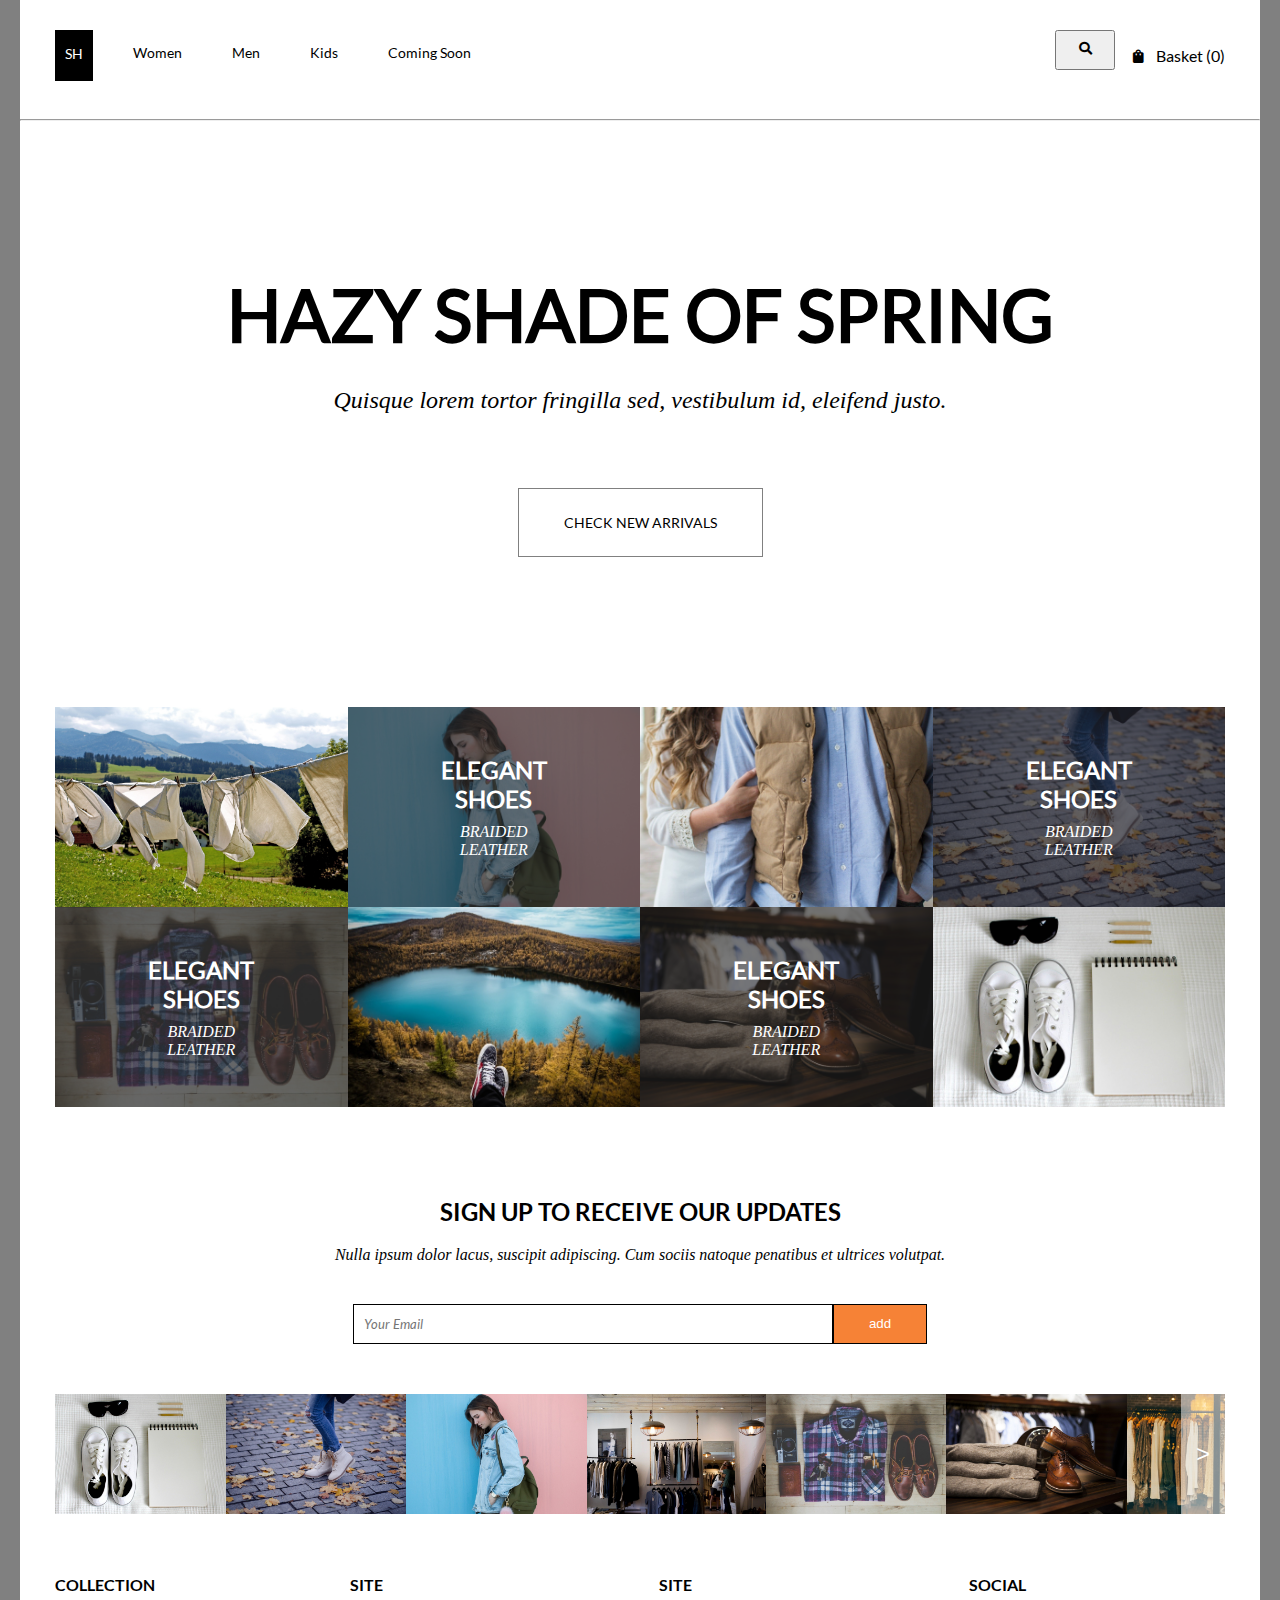
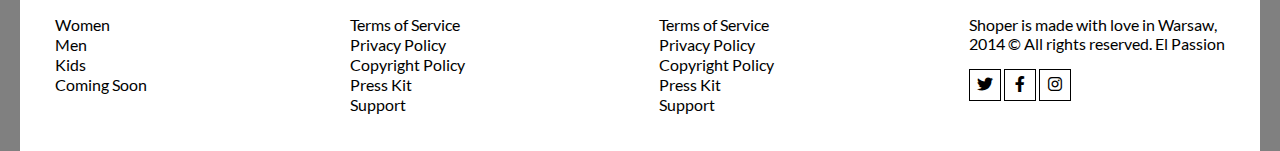
<file: index.html>
<!DOCTYPE html>
<html lang="en">
<head>
    <meta charset="UTF-8">
    <meta name="viewport" content="width=device-width, initial-scale=1.0">
    <title>eCommerce</title>
    <link rel="stylesheet" href="css/home.css">
    <link rel="stylesheet" href="fonts/fonts/style.css">
    <link rel="stylesheet" href="fonts/iconFonts/css/style.css">
</head>
<body>
    <div class="container">
        <header>
            <div class="wrapper header">
                <div class="comp-1">
                    <div class="header__logo">
                        <a href="#">SH</a>
                    </div>
                    <div class="burger">
                        <i class="icon i-ic_menu_48px"></i>
                    </div>
                    <nav class="header__menu header__menu-row">
                        <ul>
                            <li><a href="#">Women</a></li>
                            <li><a href="#">Men</a></li>
                            <li><a href="#">Kids</a></li>
                            <li><a href="#">Coming Soon</a></li>
                        </ul>
                    </nav>
                </div>
                <div class="comp-2">
                    <div class="header__filter elem">
                        <label for="filter"></label>
                        <input id='filter' type="text" class="filter" placeholder="Search something...">
                        <button class="header__filter-btn" id='filterBtn'><i class="icon i-search-solid"></i></button>
                    </div>
                    <div class="header__basket elem">
                        <div class="header__basket-pic"><i class="icon i-shopping_bag-24px"></i></div>
                        <p>Basket (<span>0</span>)</p>
                    </div>
                </div>
            </div>
            <hr/>
            <nav class="header__menu header__menu-column wrapper">
                <ul>
                    <li><a href="#">Women</a></li>
                    <li><a href="#">Men</a></li>
                    <li><a href="#">Kids</a></li>
                    <li><a href="#">Coming Soon</a></li>
                </ul>
            </nav>
        </header>
        <main>
            <div class="wrapper">
                <section class="title">
                    <h1>Hazy Shade of spring</h1>
                    <p><em>Quisque lorem tortor fringilla sed, vestibulum id, eleifend justo.</em></p>
                    <button class="check">check new arrivals</button>
                </section>
                <section class="collage">
                    <div class="collage__block">
                        <img src="img/laundry-963150_1920.jpg" alt="pic">
                        <div class="hoverTweet">
                            <p>HEATHER<br/> GREY BASICS</p>
                        </div>
                    </div>
                    <div class="collage__block productCard">
                        <img src="img/blue-2564660_1280.jpg" alt="pic">
                        <div class="collage__block-text">
                            <h3>Elegant shoes</h3>
                            <h4><em>Braided Leather</em></h4>
                        </div>
                        <div class="hoverTweet">
                            <span class="line"></span>
                            <i class="icon i-twitter-brands"></i>
                            <span class="line"></span>
                            <p><em>Opening Ceremony @IndonesiaFW tomorrow, PMers! Are you ready for the biggest fashion movement in</em> </p>
                        </div>
                    </div>
                    <div class="collage__block">
                        <img src="img/vest-1031127_1280.jpg" alt="pic">
                        <div class="hoverTweet">
                            <p>JAXON HAT</p>
                        </div>
                    </div>
                    <div class="collage__block productCard">
                        <img src="img/autumn-leaves-1869837_1280.jpg" alt="pic">
                        <div class="collage__block-text">
                            <h3>Elegant shoes</h3>
                            <h4><em>Braided Leather</em></h4>
                        </div>
                        <div class="hoverTweet">
                            <span class="line"></span>
                            <i class="icon i-twitter-brands"></i>
                            <span class="line"></span>
                            <p><em>Opening Ceremony @IndonesiaFW tomorrow, PMers! Are you ready for the biggest fashion movement in</em> </p>
                        </div>
                    </div>
                    <div class="collage__block productCard">
                        <img src="img/fashion-918446_1280.jpg" alt="pic">
                        <div class="collage__block-text">
                            <h3>Elegant shoes</h3>
                            <h4><em>Braided Leather</em></h4>
                        </div>
                    </div>
                    <div class="collage__block">
                        <img src="img/travel-1749508_1280.jpg" alt="pic">
                        <div class="hoverTweet">
                            <p>HEATHER<br/> GREY BASICS</p>
                        </div>
                    </div>
                    <div class="collage__block productCard">
                        <img src="img/fashion-2591480_1280.jpg" alt="pic">
                        <div class="collage__block-text">
                            <h3>Elegant shoes</h3>
                            <h4><em>Braided Leather</em></h4>
                        </div>
                        <div class="hoverTweet">
                            <span class="line"></span>
                            <i class="icon i-twitter-brands"></i>
                            <span class="line"></span>
                            <p><em>Opening Ceremony @IndonesiaFW tomorrow, PMers! Are you ready for the biggest fashion movement in</em> </p>
                        </div>

                    </div>
                    <div class="collage__block">
                        <img src="img/shoes-2465907_1280.jpg" alt="pic">
                        <div class="hoverTweet">
                            <p>JAXON HAT</p>
                        </div>
                    </div>
                </section>
                <section class="singUpBlock">
                    <h2>sign up to receive our updates</h2>
                    <p><em>Nulla ipsum dolor lacus, suscipit adipiscing. Cum sociis natoque penatibus et ultrices volutpat.</em></p>
                    <div class="singUp">
                        <label for="singUp__input"></label>
                        <input class="singUp__input" id='singUp__input' type="text" placeholder="Your Email">
                        <button class="singUp__button">add</button>

                    </div>
                    <p class="wrongPass"><em>Wrong email. Please try again</em></p>
                    <p class="correctPass"><em>Correct email. Good!</em></p>
                    <div class="carouselBlock">
                        <div id="carouselWrapper">
                            <div id="carousel">
                                <div id="content">
                                    <img class="item" src="img/shoes-2465907_1280.jpg" alt="pic">
                                    <img class="item" src="img/autumn-leaves-1869837_1280.jpg" alt="pic">
                                    <img class="item" src="img/blue-2564660_1280.jpg" alt="pic">
                                    <img class="item" src="img/clothing-store-984396_1280.jpg" alt="pic">
                                    <img class="item" src="img/fashion-918446_1280.jpg" alt="pic">
                                    <img class="item" src="img/fashion-2591480_1280.jpg" alt="pic">
                                    <img class="item" src="img/fashion-1031469_1280.jpg" alt="pic">
                                    <img class="item" src="img/nike-5126389_1280.jpg" alt="pic">
                                    <img class="item" src="img/person-918986_1280.jpg" alt="pic">
                                    <img class="item" src="img/shoes-2465907_1280.jpg" alt="pic">
                                    <img class="item" src="img/shoes-1245920_1280.jpg" alt="pic">
                                    <img class="item" src="img/store-984393_1280.jpg" alt="pic">
                                    <img class="item" src="img/tie-690084_1280.jpg" alt="pic">
                                    <img class="item" src="img/travel-1749508_1280.jpg" alt="pic">
                                    <img class="item" src="img/vest-1031127_1280.jpg" alt="pic">
                                </div>
                            </div>
                            <button id="prev"> < </button>
                            <button id="next"> > </button>
                        </div>
                    </div>
                </section>
            </div>
        </main>
        <footer>
            <div class="wrapper footer">
                <div class="footer__collectionBlock footerBlock">
                    <h4>collection</h4>
                    <ul>
                        <li><a href="#">Women</a></li>
                        <li><a href="#">Men</a></li>
                        <li><a href="#">Kids</a></li>
                        <li><a href="#">Coming Soon</a></li>
                    </ul>
                </div>
                <div class="footer__siteBlock footerBlock">
                    <h4>site</h4>
                    <ul>
                        <li><a href="#">Terms of Service</a></li>
                        <li><a href="#">Privacy Policy</a></li>
                        <li><a href="#">Copyright Policy</a></li>
                        <li><a href="#">Press Kit</a></li>
                        <li><a href="#">Support</a></li>
                    </ul>
                </div>
                <div class="footer__shopBlock footerBlock">
                    <h4>site</h4>
                    <ul>
                        <li><a href="#">Terms of Service</a></li>
                        <li><a href="#">Privacy Policy</a></li>
                        <li><a href="#">Copyright Policy</a></li>
                        <li><a href="#">Press Kit</a></li>
                        <li><a href="#">Support</a></li>
                    </ul>
                </div>
                <div class="footer__socialBlock footerBlock">
                    <h4>social</h4>
                    <p>Shoper is made with love in Warsaw, <br/>
                       2014 © All rights reserved. El Passion</p>
                    <ul class="footer__socialBlock-links">
                        <li><a href="#"><i class="icon i-twitter-brands"></i></a></li>
                        <li><a href="#"><i class="icon icon-64 i-facebook-f-brands"></i></a></li>
                        <li><a href="#"><i class="icon i-instagram-brands"></i></a></li>
                    </ul>
                </div>
            </div>

        </footer>
    </div>
<script src="js/start.js"></script>
<script src="js/navigation.js"></script>
<script src="js/carousel.js"></script>
</body>
</html>
</file>
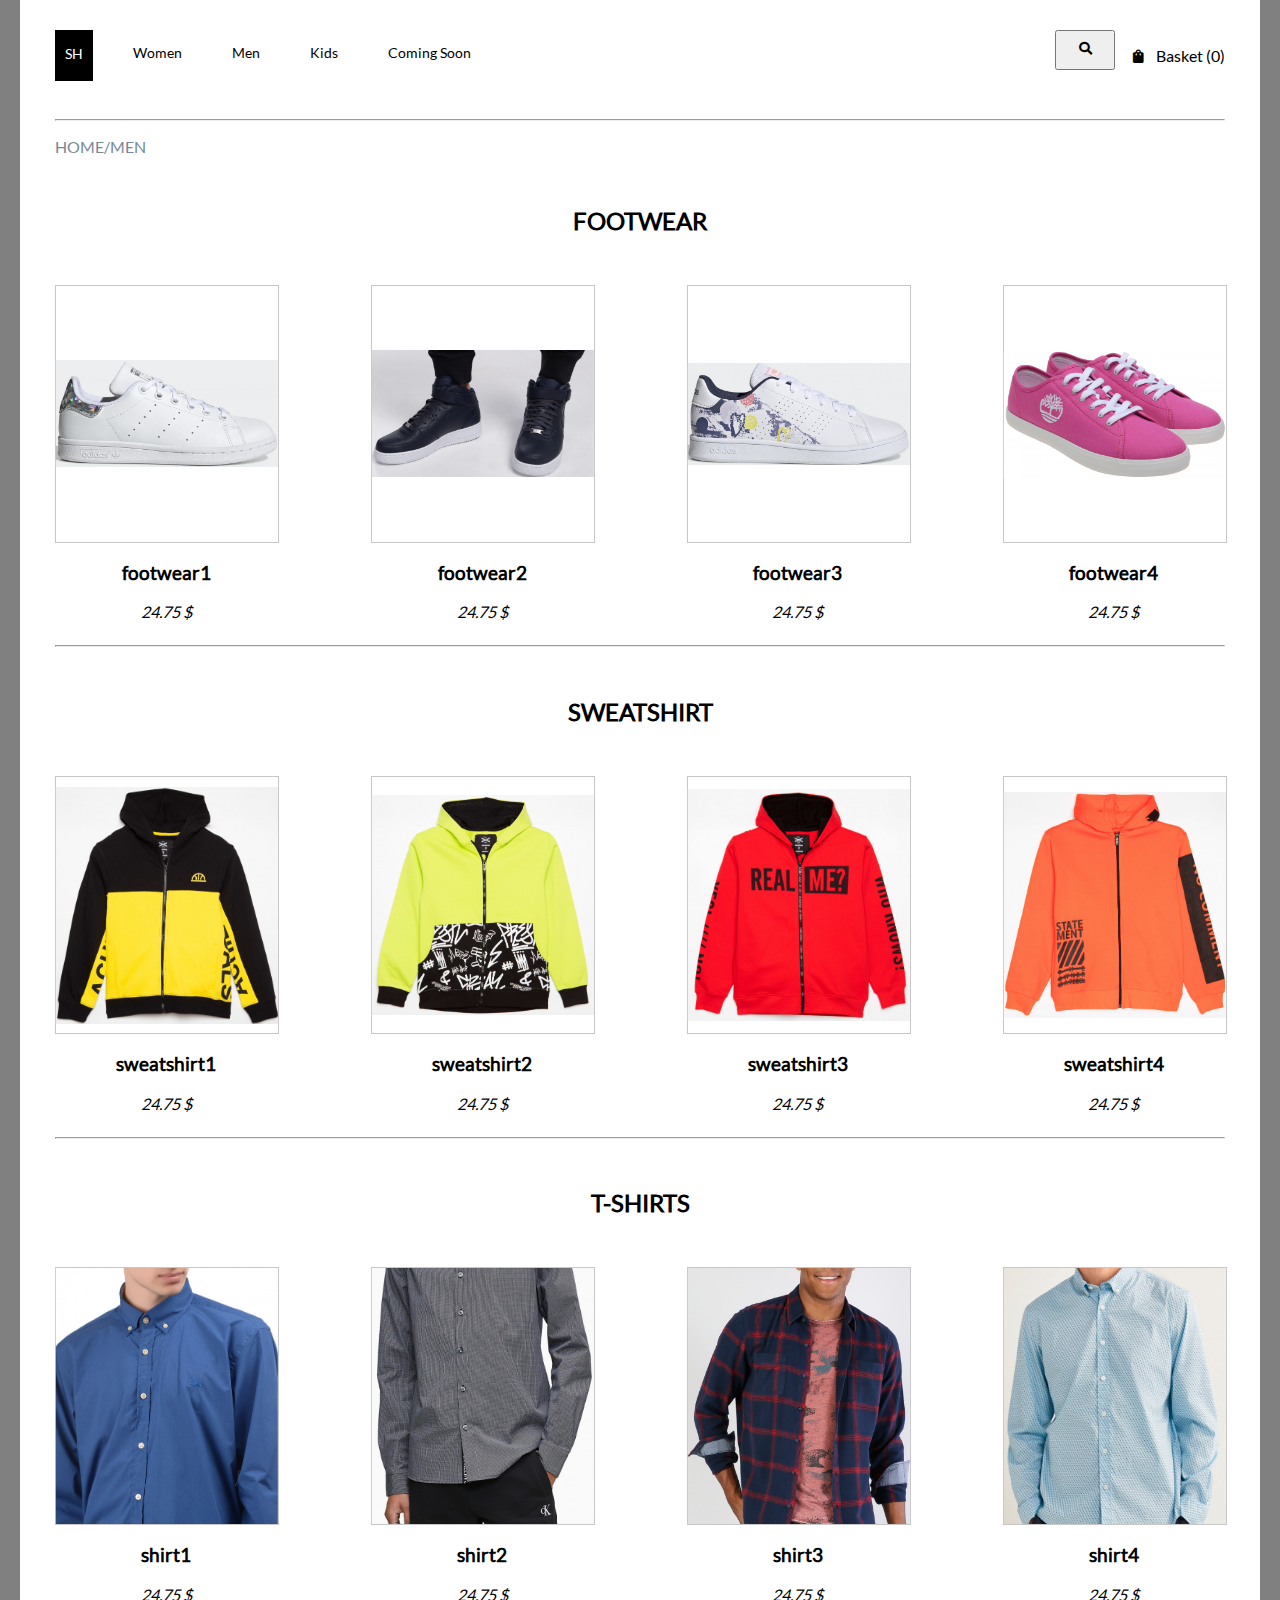
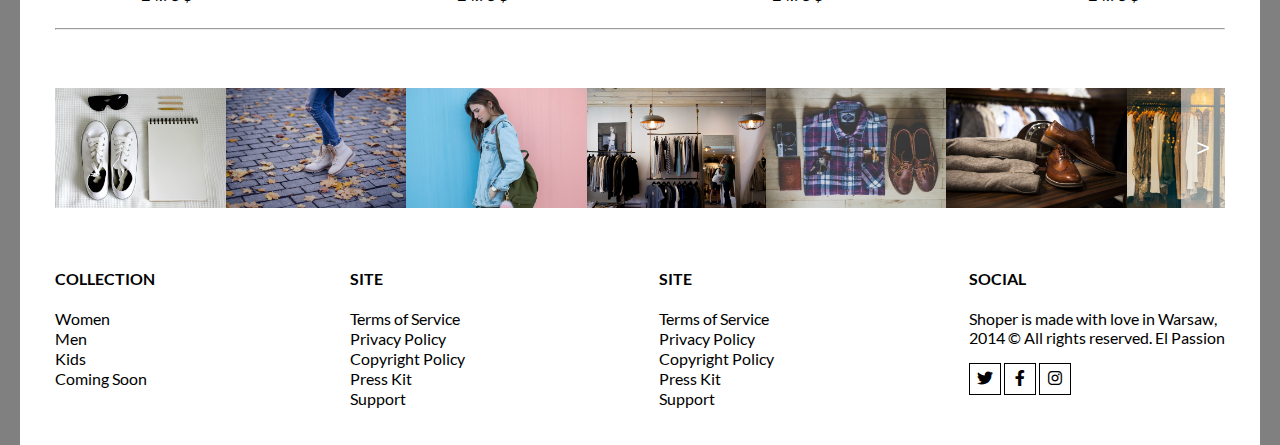
<file: categoryAll.html>
<!DOCTYPE html>
<html lang="en">
<head>
    <meta charset="UTF-8">
    <meta name="viewport" content="width=device-width, initial-scale=1.0">
    <title>categoryAll</title>
    <link rel="stylesheet" href="css/categoryAll.css">
    <link rel="stylesheet" href="fonts/fonts/style.css">
    <link rel="stylesheet" href="fonts/iconFonts/css/style.css">
</head>
<body>
<div class="container">
    <header>
        <div class="wrapper header">
            <div class="comp-1">
                <div class="header__logo">
                    <a href="#">SH</a>
                </div>
                <div class="burger">
                    <i class="icon i-ic_menu_48px"></i>
                </div>
                <nav class="header__menu header__menu-row">
                    <ul>
                        <li><a href="#">Women</a></li>
                        <li><a href="#">Men</a></li>
                        <li><a href="#">Kids</a></li>
                        <li><a href="#">Coming Soon</a></li>
                    </ul>
                </nav>
            </div>
            <div class="comp-2">
                <div class="header__filter">
                    <label for="filter"></label>
                    <input id='filter' type="text" class="filter" placeholder="Search something...">
                    <button class="header__filter-btn" id='filterBtn'><i class="icon i-search-solid"></i></i></button>
                </div>
                <div class="header__basket">
                    <div class="header__basket-pic"><i class="icon i-shopping_bag-24px"></i></div>
                    <p>Basket (<span>0</span>)</p>
                </div>
            </div>
        </div>
        <div class="wrapper">
            <hr/>
        </div>
        <nav class="header__menu header__menu-column wrapper">
            <ul>
                <li><a href="#">Women</a></li>
                <li><a href="#">Men</a></li>
                <li><a href="#">Kids</a></li>
                <li><a href="#">Coming Soon</a></li>
            </ul>
            <hr/>
        </nav>
        <div class="currentLink wrapper">
            <p>home/men</p>
        </div>
    </header>
    <main>
        <section class="coats wrapper">
            <h2 class="section__title">footwear</h2>
            <div class="goods">
                <!--render in JS-->
            </div>
            <hr/>
        </section>
        <section class="sweatshirt wrapper">
            <h2 class="section__title">sweatshirt</h2>
            <div class="goods">
                <!--render in JS-->
            </div>
            <hr/>
        </section>
        <section class="shirts wrapper">
            <h2 class="section__title">t-shirts</h2>
            <div class="goods">
                <!--render in JS-->
            </div>
            <hr/>
        </section>
<!--Carousel-->
        <div class="carouselBlock wrapper">
            <div id="carouselWrapper">
                <div id="carousel">
                    <div id="content">
                        <img class="item" src="img/shoes-2465907_1280.jpg" alt="pic">
                        <img class="item" src="img/autumn-leaves-1869837_1280.jpg" alt="pic">
                        <img class="item" src="img/blue-2564660_1280.jpg" alt="pic">
                        <img class="item" src="img/clothing-store-984396_1280.jpg" alt="pic">
                        <img class="item" src="img/fashion-918446_1280.jpg" alt="pic">
                        <img class="item" src="img/fashion-2591480_1280.jpg" alt="pic">
                        <img class="item" src="img/fashion-1031469_1280.jpg" alt="pic">
                        <img class="item" src="img/nike-5126389_1280.jpg" alt="pic">
                        <img class="item" src="img/person-918986_1280.jpg" alt="pic">
                        <img class="item" src="img/shoes-2465907_1280.jpg" alt="pic">
                        <img class="item" src="img/shoes-1245920_1280.jpg" alt="pic">
                        <img class="item" src="img/store-984393_1280.jpg" alt="pic">
                        <img class="item" src="img/tie-690084_1280.jpg" alt="pic">
                        <img class="item" src="img/travel-1749508_1280.jpg" alt="pic">
                        <img class="item" src="img/vest-1031127_1280.jpg" alt="pic">
                    </div>
                </div>
                <button id="prev"> < </button>
                <button id="next"> > </button>
            </div>
        </div>
    </main>
    <footer>
        <div class="wrapper footer">
            <div class="footer__collectionBlock footerBlock">
                <h4>collection</h4>
                <ul>
                    <li><a href="#">Women</a></li>
                    <li><a href="#">Men</a></li>
                    <li><a href="#">Kids</a></li>
                    <li><a href="#">Coming Soon</a></li>
                </ul>
            </div>
            <div class="footer__siteBlock footerBlock">
                <h4>site</h4>
                <ul>
                    <li><a href="#">Terms of Service</a></li>
                    <li><a href="#">Privacy Policy</a></li>
                    <li><a href="#">Copyright Policy</a></li>
                    <li><a href="#">Press Kit</a></li>
                    <li><a href="#">Support</a></li>
                </ul>
            </div>
            <div class="footer__shopBlock footerBlock">
                <h4>site</h4>
                <ul>
                    <li><a href="#">Terms of Service</a></li>
                    <li><a href="#">Privacy Policy</a></li>
                    <li><a href="#">Copyright Policy</a></li>
                    <li><a href="#">Press Kit</a></li>
                    <li><a href="#">Support</a></li>
                </ul>
            </div>
            <div class="footer__socialBlock footerBlock">
                <h4>social</h4>
                <p>Shoper is made with love in Warsaw, <br/>
                    2014 © All rights reserved. El Passion</p>
                <ul class="footer__socialBlock-links">
                    <li><a href="#"><i class="icon i-twitter-brands"></i></a></li>
                    <li><a href="#"><i class="icon icon-64 i-facebook-f-brands"></i></a></li>
                    <li><a href="#"><i class="icon i-instagram-brands"></i></a></li>
                </ul>

            </div>
        </div>
    </footer>
</div>
<script src="data/catalog.js"></script>
<script src="js/navigation.js"></script>
<script src="js/carousel.js"></script>
<script src="js/categoryAll.js"></script>

</body>
</html>
</file>
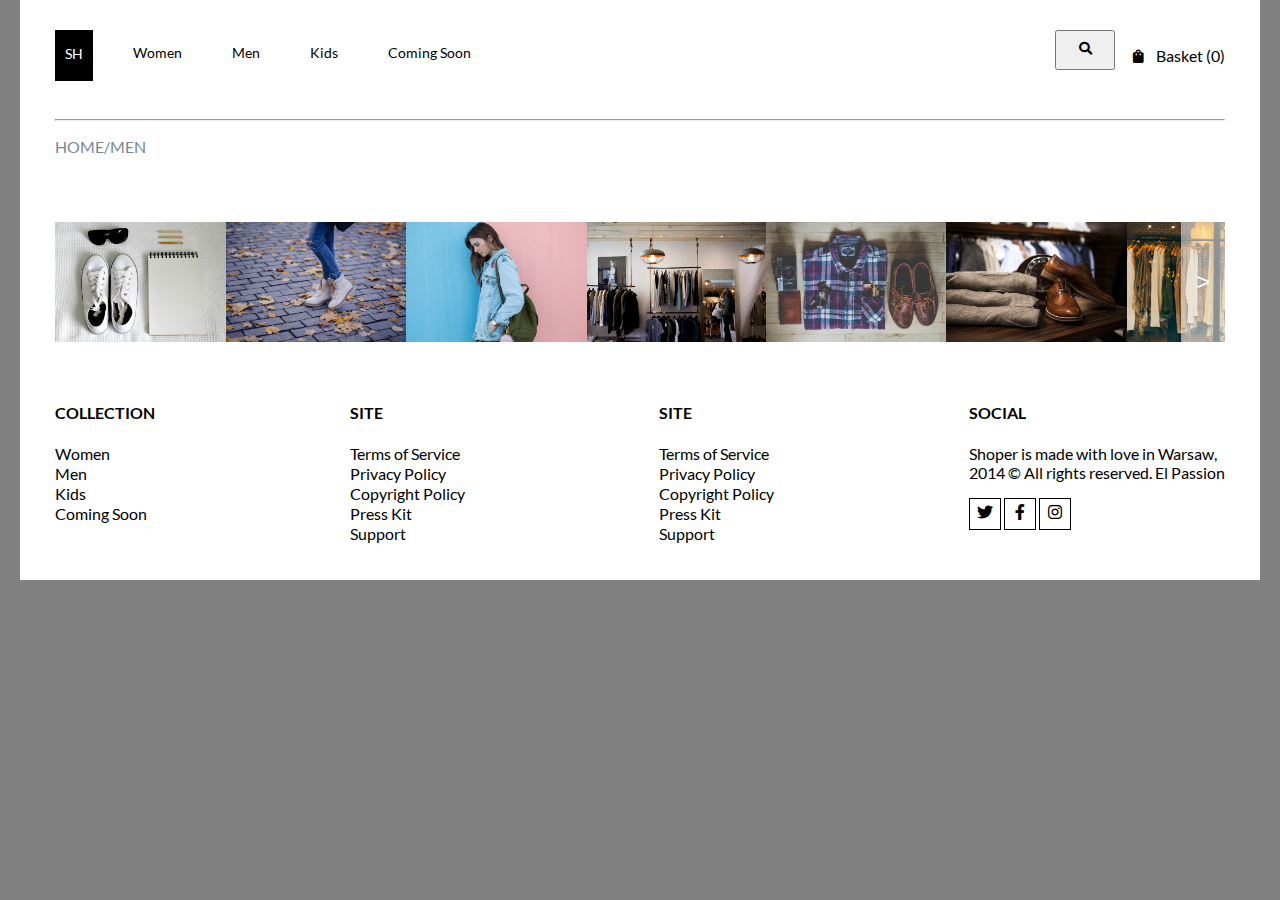
<file: productDetails.html>
<!DOCTYPE html>
<html lang="en">
<head>
    <meta charset="UTF-8">
    <meta name="viewport" content="width=device-width, initial-scale=1.0">
    <title>productDetails</title>
    <link rel="stylesheet" href="css/productDetails.css">
    <link rel="stylesheet" href="fonts/fonts/style.css">
    <link rel="stylesheet" href="fonts/iconFonts/css/style.css">
</head>
<body>
<div class="container">
    <header>
        <div class="wrapper header">
            <div class="comp-1">
                <div class="header__logo">
                    <a href="#">SH</a>
                </div>
                <div class="burger">
                    <i class="icon i-ic_menu_48px"></i>
                </div>
                <nav class="header__menu header__menu-row">
                    <ul>
                        <li><a href="#">Women</a></li>
                        <li><a href="#">Men</a></li>
                        <li><a href="#">Kids</a></li>
                        <li><a href="#">Coming Soon</a></li>
                    </ul>
                </nav>
            </div>
            <div class="comp-2">
                <div class="header__filter">
                    <label for="filter"></label>
                    <input id='filter' type="text" class="filter" placeholder="Search something...">
                    <button class="header__filter-btn" id='filterBtn'><i class="icon i-search-solid"></i></button>
                </div>
                <div class="header__basket">
                    <div class="header__basket-pic"><i class="icon i-shopping_bag-24px"></i></div>
                    <p class="header__basket-link">Basket (<span>0</span>)</p>
                </div>
            </div>
        </div>
        <div class="wrapper">
            <hr/>
        </div>
        <nav class="header__menu header__menu-column wrapper">
            <ul>
                <li><a href="#">Women</a></li>
                <li><a href="#">Men</a></li>
                <li><a href="#">Kids</a></li>
                <li><a href="#">Coming Soon</a></li>
            </ul>
            <hr/>
        </nav>
        <div class="currentLink wrapper">
            <p>home/men</p>
        </div>
    </header>
    <main>
        <!--Slider-->
        <section class="product">
            <!--render in JS-->
        </section>

        <div class="carouselBlock wrapper">
            <div id="carouselWrapper">
                <div id="carousel">
                    <div id="content">
                        <img class="item" src="img/shoes-2465907_1280.jpg" alt="pic">
                        <img class="item" src="img/autumn-leaves-1869837_1280.jpg" alt="pic">
                        <img class="item" src="img/blue-2564660_1280.jpg" alt="pic">
                        <img class="item" src="img/clothing-store-984396_1280.jpg" alt="pic">
                        <img class="item" src="img/fashion-918446_1280.jpg" alt="pic">
                        <img class="item" src="img/fashion-2591480_1280.jpg" alt="pic">
                        <img class="item" src="img/fashion-1031469_1280.jpg" alt="pic">
                        <img class="item" src="img/nike-5126389_1280.jpg" alt="pic">
                        <img class="item" src="img/person-918986_1280.jpg" alt="pic">
                        <img class="item" src="img/shoes-2465907_1280.jpg" alt="pic">
                        <img class="item" src="img/shoes-1245920_1280.jpg" alt="pic">
                        <img class="item" src="img/store-984393_1280.jpg" alt="pic">
                        <img class="item" src="img/tie-690084_1280.jpg" alt="pic">
                        <img class="item" src="img/travel-1749508_1280.jpg" alt="pic">
                        <img class="item" src="img/vest-1031127_1280.jpg" alt="pic">
                    </div>
                </div>
                <button id="prev"> < </button>
                <button id="next"> > </button>
            </div>
        </div>
    </main>
    <footer>
        <div class="wrapper footer">
            <div class="footer__collectionBlock footerBlock">
                <h4>collection</h4>
                <ul>
                    <li><a href="#">Women</a></li>
                    <li><a href="#">Men</a></li>
                    <li><a href="#">Kids</a></li>
                    <li><a href="#">Coming Soon</a></li>
                </ul>
            </div>
            <div class="footer__siteBlock footerBlock">
                <h4>site</h4>
                <ul>
                    <li><a href="#">Terms of Service</a></li>
                    <li><a href="#">Privacy Policy</a></li>
                    <li><a href="#">Copyright Policy</a></li>
                    <li><a href="#">Press Kit</a></li>
                    <li><a href="#">Support</a></li>
                </ul>
            </div>
            <div class="footer__shopBlock footerBlock">
                <h4>site</h4>
                <ul>
                    <li><a href="#">Terms of Service</a></li>
                    <li><a href="#">Privacy Policy</a></li>
                    <li><a href="#">Copyright Policy</a></li>
                    <li><a href="#">Press Kit</a></li>
                    <li><a href="#">Support</a></li>
                </ul>
            </div>
            <div class="footer__socialBlock footerBlock">
                <h4>social</h4>
                <p>Shoper is made with love in Warsaw, <br/>
                    2014 © All rights reserved. El Passion</p>
                <ul class="footer__socialBlock-links">
                    <li><a href="#"><i class="icon i-twitter-brands"></i></a></li>
                    <li><a href="#"><i class="icon icon-64 i-facebook-f-brands"></i></a></li>
                    <li><a href="#"><i class="icon i-instagram-brands"></i></a></li>
                </ul>

            </div>
        </div>
    </footer>
    <section class="popup">
        <p><i class="icon i-plus-solid"></i></p>
        <h3>Please chose size and color</h3>
    </section>
</div>
<script src="data/catalog.js"></script>
<script src="js/carousel.js"></script>
<script src="js/navigation.js"></script>
<script src="js/productDetails.js"></script>
</body>
</html>
</file>
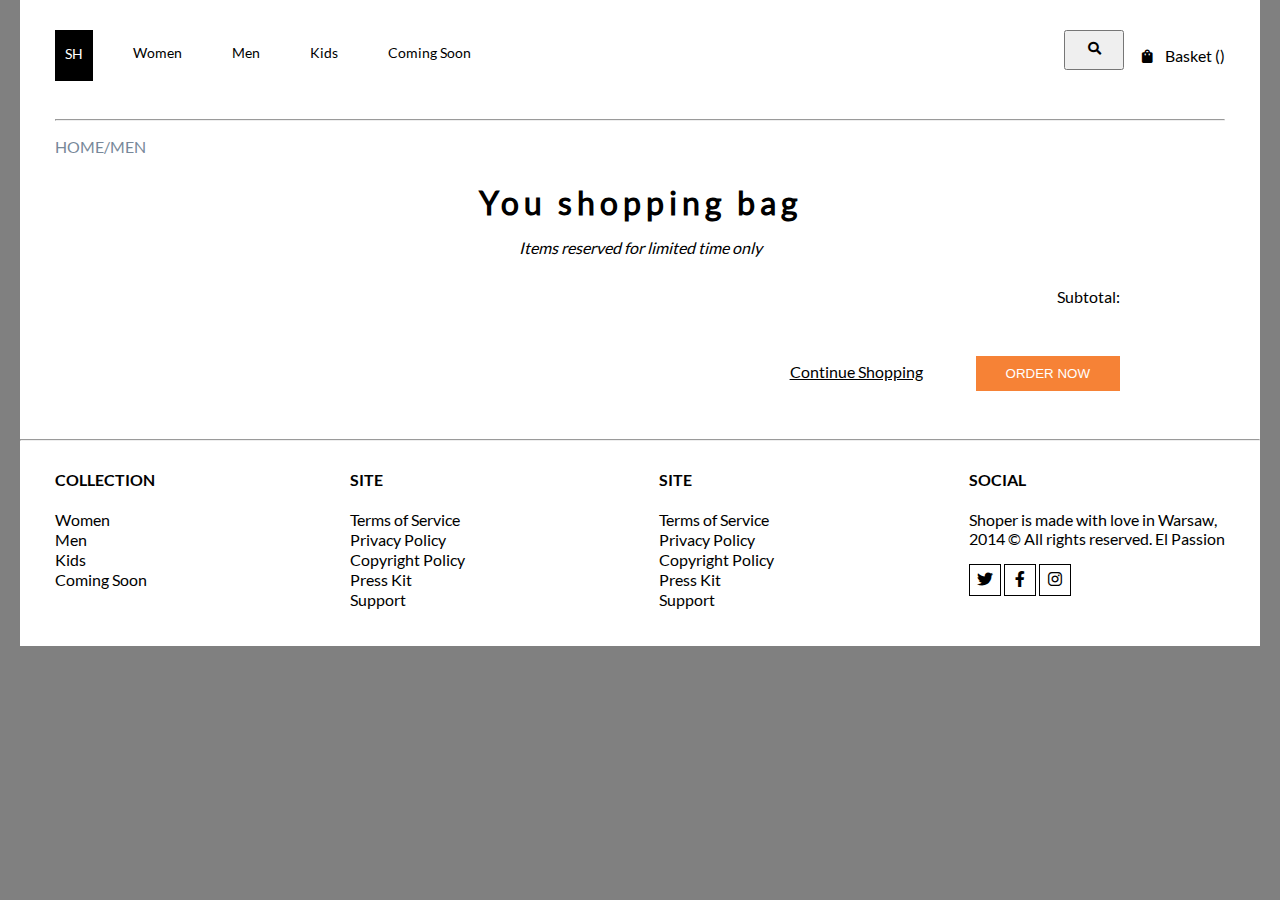
<file: shoppingBag.html>
<!DOCTYPE html>
<html lang="en">
<head>
    <meta charset="UTF-8">
    <meta name="viewport" content="width=device-width, initial-scale=1.0">
    <title>shoppingBag</title>
    <link rel="stylesheet" href="css/shoppingBag.css">
    <link rel="stylesheet" href="fonts/iconFonts/css/style.css">
    <link rel="stylesheet" href="fonts/fonts/style.css">
</head>
<body>
<div class="container">
    <header>
        <div class="wrapper header">
            <div class="comp-1">
                <div class="header__logo">
                    <a href="#">SH</a>
                </div>
                <div class="burger">
                    <i class="icon i-ic_menu_48px"></i>
                </div>
                <nav class="header__menu header__menu-row">
                    <ul>
                        <li><a href="#">Women</a></li>
                        <li><a href="#">Men</a></li>
                        <li><a href="#">Kids</a></li>
                        <li><a href="#">Coming Soon</a></li>
                    </ul>
                </nav>
            </div>
            <div class="comp-2">
                <div class="header__filter">
                    <label for="filter"></label>
                    <input id='filter' type="text" class="filter" placeholder="Search something...">
                    <button class="header__filter-btn" id='filterBtn'><i class="icon i-search-solid"></i></button>
                </div>
                <div class="header__basket">
                    <div class="header__basket-pic"><i class="icon i-shopping_bag-24px"></i></div>
                    <p class="basketCounter">Basket (<span></span>)</p>
                </div>
            </div>
        </div>
        <div class="wrapper">
            <hr/>
        </div>
        <nav class="header__menu header__menu-column wrapper">
            <ul>
                <li><a href="#">Women</a></li>
                <li><a href="#">Men</a></li>
                <li><a href="#">Kids</a></li>
                <li><a href="#">Coming Soon</a></li>
            </ul>
            <hr/>
        </nav>
        <div class="currentLink wrapper">
            <p>home/men</p>
        </div>
    </header>
    <main>
        <div class="wrapper">
            <h2 class="title">You shopping bag</h2>
            <p class="description"><em>Items reserved for limited time only</em></p>
            <div class="bag">
                <div class="table">
            <!-- Outer in JS -->
                </div>
                <p class="subtotal wrapper">Subtotal: <span></span> </p>
                <div class="bag__btn wrapper">
                    <a  href="categoryAll.html">Continue Shopping</a>
                    <button class="bag__order">order now</button>

                </div>
            </div>

        </div>

    </main>
    <footer>
        <hr/>
        <div class="wrapper footer">
            <div class="footer__collectionBlock footerBlock">
                <h4>collection</h4>
                <ul>
                    <li><a href="#">Women</a></li>
                    <li><a href="#">Men</a></li>
                    <li><a href="#">Kids</a></li>
                    <li><a href="#">Coming Soon</a></li>
                </ul>
            </div>
            <div class="footer__siteBlock footerBlock">
                <h4>site</h4>
                <ul>
                    <li><a href="#">Terms of Service</a></li>
                    <li><a href="#">Privacy Policy</a></li>
                    <li><a href="#">Copyright Policy</a></li>
                    <li><a href="#">Press Kit</a></li>
                    <li><a href="#">Support</a></li>
                </ul>
            </div>
            <div class="footer__shopBlock footerBlock">
                <h4>site</h4>
                <ul>
                    <li><a href="#">Terms of Service</a></li>
                    <li><a href="#">Privacy Policy</a></li>
                    <li><a href="#">Copyright Policy</a></li>
                    <li><a href="#">Press Kit</a></li>
                    <li><a href="#">Support</a></li>
                </ul>
            </div>
            <div class="footer__socialBlock footerBlock">
                <h4>social</h4>
                <p>Shoper is made with love in Warsaw, <br/>
                    2014 © All rights reserved. El Passion</p>
                <ul class="footer__socialBlock-links">
                    <li><a href="#"><i class="icon i-twitter-brands"></i></a></li>
                    <li><a href="#"><i class="icon icon-64 i-facebook-f-brands"></i></a></li>
                    <li><a href="#"><i class="icon i-instagram-brands"></i></a></li>
                </ul>
            </div>
        </div>
    </footer>
</div>
<script src="js/navigation.js"></script>
<script src="js/shoppingBag.js"></script>
</body>
</html>
</file>
<file: css/home.css>
body {
    background: grey;
    margin: 0;
    padding: 0;
}
.container {
    max-width: 1240px;
    margin: 0 auto;
    background: white;
}
.wrapper {
    padding: 0 35px 0 35px;
}
header {
    position: sticky;
    top: 0;
    z-index: 10;
    background: white;
}
.header {
    display: flex;
    justify-content: space-between;
    padding-top: 30px;
    padding-bottom: 30px;

}
.comp-1, .comp-2 {
    display: flex;
}
.header__logo {
    display: inline;
    padding: 15px 10px;
    background: black;
    max-height: 22px;
}
.header__logo:hover {
    cursor: pointer;
}
.header__logo a {
    color: white;
    text-decoration: none;
    font-size: 14px;
    font-family: Lato-Regular, sans-serif;
}
.header__menu ul{
    display: flex;
    flex-direction: row;
    font-family: 'Roboto', sans-serif;
    font-size: 14px;
    list-style: none;
}

.header__menu li {
    padding-right: 50px;
}

.header__menu a {
    color: black;
    text-decoration: none;
    font-family: Lato-Regular, sans-serif;
    position: relative;
    text-align: center;
}
.header__menu a::after {
    content: '';
    position: absolute;
    height: 2px;
    width: 0;
    display: block;
    left: 50%;
    transform: translate(-50%);
    background: #060606;
    transition: width .5s;
}
.header__menu a:hover::after {
    width: 100%;
}

.header__menu-column {
    display: none;
}
.displayBLock {
    display: block;
}
.burger {
    display: none;
}
.header__filter {
    display: flex;
    vertical-align: top;
}
.header__filter-btn:hover {
    cursor: pointer;
}

.header__filter input {
    font-size: 15px;
    display: inline-block;
    font-family: Lato-Regular, sans-serif;
    border: none;
    outline: none;
    padding: 0;
    width: 0;
    background: none;
    transition: width 0.4s;
    cursor: pointer;
    box-sizing: border-box;
}
#filterBtn {
    width: 60px;
    height: 40px;
}
.focus input {
    border: 1px solid #BBB;
    width: 250px;
    height: 40px;
    cursor: text;
}
.bg-grey {
    background: #606060;
    color: white;
}
.header__basket {
    display: flex;
    margin-left: 15px;
}
.header__basket .header__basket-pic {
    display: flex;
    flex-direction: column;
    justify-content: center;
}
.header__basket p {
    padding-left: 10px;
    font-family: Lato-Regular, sans-serif;
}
.header__basket:hover {
    cursor: pointer;
    text-decoration: underline;

}
.title {
    margin-top: 150px;
    text-align: center;
}
.title h1 {
    text-transform: uppercase;
    font-size: 72px;
    font-family: Lato-Regular, sans-serif;
    margin-bottom: 30px;
}
.title p {
    font-size: 24px;
}
.title button {
    margin-top: 50px;
    padding: 25px 45px;
    background: none;
    border: 1px solid grey;
    font-size: 14px;
    font-family: Lato-Regular, sans-serif;
    text-transform: uppercase;
}
.check:hover {
    cursor: pointer;
    background: #606060;
    color: white;
}
.collage {
    position: relative;
    margin-top: 150px;
    display: flex;
    flex-wrap: wrap;
}
.collage__block {
    width: 25%;
    position: relative;
    height: 200px;
}
.collage__block img {
    width: 100%;
    height: 100%;
}
.hoverTweet {
    display: none;
    position: absolute;
    top: 50%;
    left: 50%;
    transform: translate(-50%, -50%);
    width: 90%;
    height: auto;
    z-index: 15;
    color: white;
    text-align: center;
}
.collage__block:nth-child(1) .hoverTweet {
    font-size: 32px;
    font-family: Lato-Regular, sans-serif;
}

.line {
    display: inline-block;
     width: 30px;
     height: 2px;
     background: white;
     z-index: 15;

 }
.hoverTweet .i-twitter-brands:before {
    color: white;
}
.collage__block:hover {
    cursor: pointer;
}
.collage__block:nth-child(1) img {
    object-fit: cover;
    object-position: top;
    height: 100%;
}

.collage__block:nth-child(1):hover {
    position: absolute;
    top: 0;
    left: 0;
    z-index: 2;
    height: 100%;
    cursor: pointer;
}
.collage__block:nth-child(1):hover .hoverTweet,
.collage__block:nth-child(3):hover .hoverTweet,
.collage__block:nth-child(6):hover .hoverTweet,
.collage__block:nth-child(8):hover .hoverTweet
{
    font-size: 32px;
    font-family: Lato-Regular,sans-serif;
    cursor: pointer;
   display: block;
}
.collage__block:nth-child(1):hover + .collage__block:nth-child(2),
.collage__block:nth-child(5):hover + .collage__block:nth-child(6){
    margin-left: 25%;
}
.collage__block:nth-child(2):hover,
.collage__block:nth-child(4):hover,
.collage__block:nth-child(7):hover{
    cursor: pointer;
}
.collage__block:nth-child(2):hover .collage__block-text,
.collage__block:nth-child(4):hover .collage__block-text,
.collage__block:nth-child(7):hover .collage__block-text {
    display: none;
}
.collage__block:nth-child(2):hover .hoverTweet,
.collage__block:nth-child(4):hover .hoverTweet,
.collage__block:nth-child(7):hover .hoverTweet {
    display: block;
}
.collage__block:nth-child(5):hover{
    position: absolute;
    top: 0;
    left: 0;
    z-index: 2;
    height: 100%;
    cursor: pointer;
}
.collage__block:nth-child(5):hover img {
    object-fit: cover;
    object-position: left;

}
.collage__block:nth-child(5):hover::before {
    content: '';
    display: block;
    position: absolute;
    width: 100%;
    height: 100%;
    top: 0;
    left: 0;
    background: rgba(35, 35, 35, 0.61);
}
.collage__block:nth-child(1):hover::before,
.collage__block:nth-child(3):hover::before,
.collage__block:nth-child(6):hover::before,
.collage__block:nth-child(8):hover::before
{
    content: '';
    display: block;
    position: absolute;
    width: 100%;
    height: 100%;
    top: 0;
    left: 0;
    background: rgba(35, 35, 35, 0.61);
}
.collage__block:nth-child(2)::before,
.collage__block:nth-child(4)::before,
.collage__block:nth-child(5)::before,
.collage__block:nth-child(7)::before{
    content: '';
    display: block;
    position: absolute;
    width: 100%;
    height: 100%;
    top: 0;
    left: 0;
    background: rgba(35, 35, 35, 0.61);
}
.collage .collage__block-text {
    position: absolute;
    margin: 0;
    top: 50%;
    left: 50%;
    transform: translate(-50%, -50%);
    z-index: 1;
    color: white;

}
.collage .collage__block-text h3 {
    font-size: 24px;
    font-family: Lato-Regular, sans-serif;
    text-transform: uppercase;
    text-align: center;
    margin: 10px;
}
.collage .collage__block-text h4 {
    font-size: 16px;
    font-weight: lighter;
    font-style: inherit;
    font-family:  serif;
    text-transform: uppercase;
    text-align: center;
    margin: 10px;
}

.singUpBlock {
    padding-top: 70px;
    text-align: center;
}
.singUpBlock h2 {
    font-family: Lato-Bold, sans-serif;
    font-weight: bold;
    text-transform: uppercase;
}
.singUp{
    display: flex;
    justify-content: center;
    margin-top: 40px;
}
.singUp input {
    height: 40px;
    width: 480px;
    margin:0;
    padding:0;
    display: block;
    border-radius: 0;
    border: 1px solid black;
    box-sizing: border-box;
    font-family: Lato-Italic, serif;
    padding-left: 10px;
}
.singUp button {
    height: 40px;
    margin:0;
    padding: 0 35px;
    display:block;
    border-radius: 0;
    border: 1px solid black;
    color: white;
    background: #f68236;
}
.wrongPass {
    color: red;
    display: none;
}
.correctPass {
    color: green;
    display: none;
}
/*CAROUSEL*/
.carouselBlock {
    margin: 0 auto;
    padding-top: 50px;
}
#carouselWrapper {
    width: 100%;
    position: relative;
}
#carousel {
    overflow: auto;
    scroll-behavior: smooth;
}
#carousel::-webkit-scrollbar {
    height: 0;
}
#prev,
#next {
    display: flex;
    flex-direction: column;
    justify-content: center;
    align-content: center;
    background: rgba(255, 255, 255, 0.53);
    border: none;
    padding: 15px;
    outline: 0;
    cursor: pointer;
    position: absolute;
    height: 100%;
    font-size: 24px;
    color: white;
}
#prev {
    top: 0;
    left: 0;
    display: none;
}
#next {
    top: 0;
    right: 0;
}
#content {
    display: flex;
    box-sizing: border-box;
}
.item {
    width: 200px;
    height: 120px;
}
.item img {
    width: 100%;
}
.item:hover {
    cursor: pointer;
    border: 5px solid white;
    box-sizing: border-box;
}

/*FOOTER*/
footer {
    padding-top: 40px;
}
.footer {
    display: flex;
    justify-content: space-between;
    padding-bottom: 20px;
}
.footer h4 {
    text-transform: uppercase;
    font-family: Lato-Bold, sans-serif;
    font-weight: bold;
}
.footer ul {
    list-style: none;
    padding-left: 0;
}
.footer a,
.footer p {
    text-decoration: none;
    color: black;
    font-family: Lato-Regular, sans-serif;
}
.footer__socialBlock-links {
    display: flex;
    flex-direction: row;
}
.footer__socialBlock-links li{
    display: flex;
    flex-direction: column;
    justify-content: center;
    margin-right: 3px;
    border: 1px solid black;
    width: 30px;
    height: 30px;
    text-align: center;

}
@media only screen and  (max-width: 1240px) {
    header {
        position: relative;
    }
    .header__menu-row {
        display: none;
    }
    .header__menu-column ul {
        display: block;
        text-align: center;
    }
    .header__menu-column li {
        padding: 10px;
    }
    .burger {
        display: block;
        position: absolute;
        left: 30px;
        top: 125px;
        font-size: 50px;
    }
    .comp-2 {
        margin-top: 10px;
        display: flex;
        flex-direction: column;
    }
    .header__filter {
        order: 2;
    }
    .header__basket {
        order: 1;
        justify-content: flex-end;
    }

    .title {
        margin-top: 0;
    }
    .title button {
        display: none;
    }
    .collage {
        margin-top: 50px;
    }
    .collage__block {
        margin: 0 auto;
        width: 80%;
        height: auto;
    }
    .collage__block:nth-child(1),
    .collage__block:nth-child(5)
    {
        height: 40vw;
    }
    .collage__block:nth-child(1):hover,
    .collage__block:nth-child(5):hover{
        position: relative;
        height: 40vw;

    }
    .collage__block:nth-child(1):hover + .collage__block:nth-child(2),
    .collage__block:nth-child(5):hover + .collage__block:nth-child(6){
        margin: 0 auto;
    }
    .footerBlock {
        display: none;
    }
    .footerBlock:last-child {
        display: block;
        margin: 0 auto;
        text-align: center;
    }
    .footer__socialBlock-links {
        justify-content: center;
    }
}
</file>
<file: fonts/fonts/style.css>
@font-face {
    font-family: 'Lato-Regular';
    src: url("../fonts/Lato/Lato-Regular.ttf") ;
    font-weight: normal;
    font-style: normal;
}
@font-face {
    font-family: 'Lato-Bold';
    src: url("../fonts/Lato/Lato-Bold.ttf") ;
    font-weight: bold;
    font-style: normal;
}
@font-face {
    font-family: 'Lato-Italic';
    src: url("../fonts/Lato/Lato-Italic.ttf") ;
    font-weight: normal;
    font-style: normal;
}
@font-face {
    font-family: 'Myriad Pro';
    src: url("../fonts/myriad-pro-cufonfonts/MyriadPro-light.otf") ;
    font-weight: normal;
    font-style: normal;
}
@font-face {
    font-family: 'Myriad Pro REGULAR';
    src: url("../fonts/myriad-pro-cufonfonts/MYRIADPRO-REGULAR.OTF") ;
    font-weight: normal;
    font-style: normal;
}
</file>
<file: fonts/iconFonts/css/style.css>
/*--------------------------------

Nucleo Web Font
Generated using nucleoapp.com

-------------------------------- */
@font-face {
  font-family: 'Nucleo';
  src: url('../fonts/Nucleo.eot');
  src: url('../fonts/Nucleo.eot') format('embedded-opentype'), url('../fonts/Nucleo.woff2') format('woff2'), url('../fonts/Nucleo.woff') format('woff'), url('../fonts/Nucleo.ttf') format('truetype'), url('../fonts/Nucleo.svg') format('svg');
  font-weight: normal;
  font-style: normal;
}
/*------------------------
	base class definition
-------------------------*/
.icon {
  display: inline-block;
  font: normal normal normal 1em/1 'Nucleo';
  speak: none;
  text-transform: none;
  /* Better Font Rendering */
  -webkit-font-smoothing: antialiased;
  -moz-osx-font-smoothing: grayscale;
}
/*------------------------
  change icon size
-------------------------*/
/* relative units */
.icon-sm {
  font-size: 0.8em;
}
.icon-lg {
  font-size: 1.2em;
}
/* absolute units */
.icon-16 {
  font-size: 16px;
}
.icon-32 {
  font-size: 32px;
}
/*----------------------------------
  add a square/circle background
-----------------------------------*/
.icon-bg-square,
.icon-bg-circle {
  padding: 0.35em;
  background-color: #eee;
}
.icon-bg-circle {
  border-radius: 50%;
}
/*------------------------------------
  use icons as list item markers
-------------------------------------*/
.icon-ul {
  padding-left: 0;
  list-style-type: none;
}
.icon-ul > li {
  display: flex;
  align-items: flex-start;
  line-height: 1.4;
}
.icon-ul > li > .icon {
  margin-right: 0.4em;
  line-height: inherit;
}
/*------------------------
  spinning icons
-------------------------*/
.icon-is-spinning {
  -webkit-animation: icon-spin 2s infinite linear;
  -moz-animation: icon-spin 2s infinite linear;
  animation: icon-spin 2s infinite linear;
}
@-webkit-keyframes icon-spin {
  0% {
    -webkit-transform: rotate(0deg);
  }
  100% {
    -webkit-transform: rotate(360deg);
  }
}
@-moz-keyframes icon-spin {
  0% {
    -moz-transform: rotate(0deg);
  }
  100% {
    -moz-transform: rotate(360deg);
  }
}
@keyframes icon-spin {
  0% {
    -webkit-transform: rotate(0deg);
    -moz-transform: rotate(0deg);
    -ms-transform: rotate(0deg);
    -o-transform: rotate(0deg);
    transform: rotate(0deg);
  }
  100% {
    -webkit-transform: rotate(360deg);
    -moz-transform: rotate(360deg);
    -ms-transform: rotate(360deg);
    -o-transform: rotate(360deg);
    transform: rotate(360deg);
  }
}
/*------------------------
  rotated/flipped icons
-------------------------*/
.icon-rotate-90 {
  filter: progid:DXImageTransform.Microsoft.BasicImage(rotation=1);
  -webkit-transform: rotate(90deg);
  -moz-transform: rotate(90deg);
  -ms-transform: rotate(90deg);
  -o-transform: rotate(90deg);
  transform: rotate(90deg);
}
.icon-rotate-180 {
  filter: progid:DXImageTransform.Microsoft.BasicImage(rotation=2);
  -webkit-transform: rotate(180deg);
  -moz-transform: rotate(180deg);
  -ms-transform: rotate(180deg);
  -o-transform: rotate(180deg);
  transform: rotate(180deg);
}
.icon-rotate-270 {
  filter: progid:DXImageTransform.Microsoft.BasicImage(rotation=3);
  -webkit-transform: rotate(270deg);
  -moz-transform: rotate(270deg);
  -ms-transform: rotate(270deg);
  -o-transform: rotate(270deg);
  transform: rotate(270deg);
}
.icon-flip-y {
  filter: progid:DXImageTransform.Microsoft.BasicImage(rotation=0);
  -webkit-transform: scale(-1, 1);
  -moz-transform: scale(-1, 1);
  -ms-transform: scale(-1, 1);
  -o-transform: scale(-1, 1);
  transform: scale(-1, 1);
}
.icon-flip-x {
  filter: progid:DXImageTransform.Microsoft.BasicImage(rotation=2);
  -webkit-transform: scale(1, -1);
  -moz-transform: scale(1, -1);
  -ms-transform: scale(1, -1);
  -o-transform: scale(1, -1);
  transform: scale(1, -1);
}
/*------------------------
	icons
-------------------------*/

.i-facebook-f-brands::before {
  content: "\ea01";
}

.i-ic_menu_48px::before {
  content: "\ea02";
}

.i-instagram-brands::before {
  content: "\ea03";
}

.i-plus-solid::before {
  content: "\ea04";
}

.i-search-solid::before {
  content: "\ea05";
}

.i-shopping_bag-24px::before {
  content: "\ea06";
}

.i-twitter-brands::before {
  content: "\ea07";
}
</file>
<file: css/categoryAll.css>
body {
    background: grey;
    margin: 0;
    padding: 0;
}
.container {
    max-width: 1240px;
    margin: 0 auto;
    background: white;
}
.wrapper {
    padding: 0 35px 0 35px;
}
header {
    position: sticky;
    top: 0;
    z-index: 10;
    background: white;
}
header .header {
    display: flex;
    justify-content: space-between;
    padding-top: 30px;
    padding-bottom: 30px;
}
.comp-1, .comp-2 {
    display: flex;
}
.header__logo {
    display: inline;
    padding: 15px 10px;
    background: black;
    max-height: 22px;
}
.header__logo:hover {
    cursor: pointer;
}
.header__logo a {
    color: white;
    text-decoration: none;
    font-size: 14px;
    font-family: Lato-Regular, sans-serif;
}
.header__menu ul{
    display: flex;
    flex-direction: row;
    font-family: 'Roboto', sans-serif;
    font-size: 14px;
    list-style: none;
}

.header__menu li {
    padding-right: 50px;
}

.header__menu a {
    color: black;
    text-decoration: none;
    font-family: Lato-Regular, sans-serif;
    position: relative;
    text-align: center;
}
.header__menu a::after {
    content: '';
    position: absolute;
    height: 2px;
    width: 0;
    display: block;
    left: 50%;
    transform: translate(-50%);
    background: #060606;
    transition: width .5s;
}
.header__menu a:hover::after {
    width: 100%;
}
.header__menu-column {
    display: none;
}
.displayBLock {
    display: block;
}
.burger {
    display: none;
}
.header__filter {
    display: flex;
    vertical-align: top;

}
.header__filter-btn:hover {
    cursor: pointer;
}
.header__filter input {
    font-size: 15px;
    display: inline-block;
    font-family: Lato-Regular, sans-serif;
    border: none;
    outline: none;
    padding: 0;
    width: 0;
    background: none;
    transition: width 0.4s;
    cursor: pointer;
    box-sizing: border-box;
}
#filterBtn {
    width: 60px;
    height: 40px;
}
.focus input {
    border: 1px solid #BBB;
    width: 250px;
    height: 40px;
    cursor: text;
}
.bg-grey {
    background: #606060;
    color: white;
}
.header__basket {
    display: flex;
    margin-left: 15px;
}
.header__basket .header__basket-pic {
    display: flex;
    flex-direction: column;
    justify-content: center;
}
.header__basket p {
    padding-left: 10px;
    font-family: Lato-Regular, sans-serif;
}
.header__basket:hover {
    cursor: pointer;
    text-decoration: underline;

}
.currentLink {
    font-family: Lato-Regular, sans-serif;
    color: lightslategray;
    text-transform: uppercase;
}
/*main*/
.section__title {
    text-align: center;
    text-transform: uppercase;
    font-family: Lato-Regular, sans-serif;
    padding: 30px 0;
}
.goods {
    display: flex;
    justify-content: space-between;
    flex-wrap: wrap;
}
.goods__block {
    display: flex;
    flex-direction: column;
    width: 19%;
    font-family: Lato-Regular, sans-serif;
}
.goods__block:hover {
    cursor: pointer;
}
.goods__block-img {
    position: relative;
    width: 100%;
    height: 20vw;
    border: 1px solid rgba(128, 128, 128, 0.44);
}

.goods__block-img img{
    position: absolute;
    top: 50%;
    left: 50%;
    transform: translate(-50%, -50%);
    width: 100%;
    height: 100%;
    object-fit: contain;
}
.shirts .goods__block-img img{
    object-fit: cover;
}
.goods__block-text {
    text-align: center;
}
/*CAROUSEL*/
.carouselBlock {
    margin: 0 auto;
    padding-top: 50px;
}
#carouselWrapper {
    width: 100%;
    position: relative;
}
#carousel {
    overflow: auto;
    scroll-behavior: smooth;
}
#carousel::-webkit-scrollbar {
    height: 0;
}
#prev,
#next {
    display: flex;
    flex-direction: column;
    justify-content: center;
    align-content: center;
    background: rgba(255, 255, 255, 0.53);
    border: none;
    padding: 15px;
    outline: 0;
    cursor: pointer;
    position: absolute;
    height: 100%;
    font-size: 24px;
    color: white;
}
#prev {
    top: 0;
    left: 0;
    display: none;
}
#next {
    top: 0;
    right: 0;
}
#content {
    display: flex;
    box-sizing: border-box;
}
.item {
    width: 200px;
    height: 120px;
}
.item img {
    width: 100%;
}
.item:hover {
    cursor: pointer;
    border: 5px solid white;
    box-sizing: border-box;
}
/*FOOTER*/
footer {
    padding-top: 40px;
}
.footer {
    display: flex;
    justify-content: space-between;
    padding-bottom: 20px;
}
.footer h4 {
    text-transform: uppercase;
    font-family: Lato-Bold, sans-serif;
    font-weight: bold;
}
.footer ul {
    list-style: none;
    padding-left: 0;
}
.footer a,
.footer p {
    text-decoration: none;
    color: black;
    font-family: Lato-Regular, sans-serif;
}
.footer__socialBlock-links {
    display: flex;
    flex-direction: row;
}
.footer__socialBlock-links li{
    display: flex;
    flex-direction: column;
    justify-content: center;
    margin-right: 3px;
    border: 1px solid black;
    width: 30px;
    height: 30px;
    text-align: center;
}
@media only screen and  (max-width: 1240px) {
    header {
        position: relative;
    }
    .header__menu-row {
        display: none;
    }
    .header__menu-column ul {
        display: block;
        text-align: center;
    }
    .header__menu-column li {
        padding: 10px;
    }
    .burger {
        display: block;
        position: absolute;
        left: 30px;
        top: 125px;
        font-size: 50px;
    }
    .comp-2 {
        display: flex;
        flex-direction: column;
    }
    .header__filter {
        order: 2;
    }
    .header__basket {
        order: 1;
        justify-content: flex-end;
    }
    .footerBlock:last-child {
        display: block;
        margin: 0 auto;
        text-align: center;
    }
    .footer__socialBlock-links {
        justify-content: center;
    }
}
@media only screen and  (max-width: 768px) {
    .goods__block {
        width: 45%;
    }
    .goods__block-img {
        height: 40vw;
    }
}
</file>
<file: css/productDetails.css>
body {
    background: grey;
    margin: 0;
    padding: 0;
}
.container {
    max-width: 1240px;
    margin: 0 auto;
    background: white;
}
.wrapper {
    padding: 0 35px 0 35px;
}
header {
    position: sticky;
    top: 0;
    z-index: 10;
    background: white;
}
header .header {
    display: flex;
    justify-content: space-between;
    padding-top: 30px;
    padding-bottom: 30px;
}
.comp-1, .comp-2 {
    display: flex;
}
.header__logo {
    display: inline;
    padding: 15px 10px;
    background: black;
    max-height: 22px;
}
.header__logo:hover {
    cursor: pointer;
}
.header__logo a {
    color: white;
    text-decoration: none;
    font-size: 14px;
    font-family: Lato-Regular, sans-serif;
}
.header__menu ul{
    display: flex;
    flex-direction: row;
    font-family: 'Roboto', sans-serif;
    font-size: 14px;
    list-style: none;
}

.header__menu li {
    padding-right: 50px;
}

.header__menu a {
    color: black;
    text-decoration: none;
    font-family: Lato-Regular, sans-serif;
    position: relative;
    text-align: center;
}
.header__menu a::after {
    content: '';
    position: absolute;
    height: 2px;
    width: 0;
    display: block;
    left: 50%;
    transform: translate(-50%);
    background: #060606;
    transition: width .5s;
}
.header__menu a:hover::after {
    width: 100%;
}
.header__menu-column {
    display: none;
}
.displayBLock {
    display: block;
}
.burger {
    display: none;
}
.header__filter {
    display: flex;
    vertical-align: top;

}
.header__filter-btn:hover {
    cursor: pointer;
}

.header__filter input {
    font-size: 15px;
    display: inline-block;
    font-family: Lato-Regular, sans-serif;
    border: none;
    outline: none;
    padding: 0;
    width: 0;
    background: none;
    transition: width 0.4s;
    cursor: pointer;
    box-sizing: border-box;
}
#filterBtn {
    width: 60px;
    height: 40px;
}
.focus input {
    border: 1px solid #BBB;
    width: 250px;
    height: 40px;
    cursor: text;
}
.bg-grey {
    background: #606060;
    color: white;
}
.header__basket {
    display: flex;
    margin-left: 15px;
}
.header__basket .header__basket-pic {
    display: flex;
    flex-direction: column;
    justify-content: center;
}
.header__basket p {
    padding-left: 10px;
    font-family: Lato-Regular, sans-serif;
}
.header__basket:hover {
    cursor: pointer;
    text-decoration: underline;

}
.currentLink {
    font-family: Lato-Regular, sans-serif;
    color: lightslategray;
    text-transform: uppercase;
}
/*main*/

/*slider*/
.boxImg {
    width: 70%;
    height: 500px;
    margin: 0 auto;
    display: flex;
}
.thumbnails {
    width: 20%;
    /*height: 100%;*/
    /*margin-top: 10%;*/
    display: flex;
    flex-direction: column;
    justify-content: center;
    line-height: 0;
    list-style: none;
    padding: 0;
}
.thumbnails li {
max-height: 33%;
}
.thumbnails li:hover {
    cursor: pointer;
}
.thumbnails img {
    width: 100%;
    height: 100%;
    object-fit: contain;
}

.slides {
    width: 100%;
    list-style: none;
}
.slides li{
    height: 100%;
}
.slides img {
    width: 100%;
    height: 100%;
    object-fit: contain;
}
.product__title,
.product__article,
.product__price,
.product__description,
.product__sizeTitle,
.product__colorTitle,
.product__sizeChoice,
.product__button {
    text-align: center;
    font-family: Lato-Regular, sans-serif;
}
.product__description {
    width: 30%;
    margin: 0 auto;
}
.product__sizeTitle,
.product__colorTitle,
.product__button {
   text-transform: uppercase;
}
.product__sizeChoice  {
    display: flex;
    justify-content: center;
    list-style: none;
    padding: 0;
}
.product__sizeChoice li {
    margin-right: 10px;
}

.size {
    padding: 10px;
    background: none;
    border: 1px solid black;
}


.size:hover {
    cursor: pointer;
    color: #f61a2b;
    border: 1px solid #f61a2b;
}

.product__colorChoice  {
    display: flex;
    justify-content: center;
    list-style: none;
    padding: 0;
}
.product__colorChoice li {
    margin-right: 10px;
}

.color {
    padding: 10px;
    background: none;
    border: 1px solid black;
}
.color:hover {
    cursor: pointer;
    color: #f61a2b;
    border: 1px solid #f61a2b;
}
.chosen {
     color: #f68236;
     border: 1px solid #f61a2b;
     outline: #f61a2b;

 }

.product__button {
    margin: 40px auto;
    padding: 20px 50px;
    display: block;
    background: #f68236;
    color: white;
    border-radius: 0;
    border: none;
}
.product__button:hover {
    cursor: pointer;
}
/*CAROUSEL*/
.carouselBlock {
    margin: 0 auto;
    padding-top: 50px;
}
#carouselWrapper {
    width: 100%;
    position: relative;
}
#carousel {
    overflow: auto;
    scroll-behavior: smooth;
}
#carousel::-webkit-scrollbar {
    height: 0;
}
#prev,
#next {
    display: flex;
    flex-direction: column;
    justify-content: center;
    align-content: center;
    background: rgba(255, 255, 255, 0.53);
    border: none;
    padding: 15px;
    outline: 0;
    cursor: pointer;
    position: absolute;
    height: 100%;
    font-size: 24px;
    color: white;
}
#prev {
    top: 0;
    left: 0;
    display: none;
}
#next {
    top: 0;
    right: 0;
}
#content {
    display: flex;
    box-sizing: border-box;
}
.item {
    width: 200px;
    height: 120px;
}
.item img {
    width: 100%;
}
.item:hover {
    cursor: pointer;
    border: 5px solid white;
    box-sizing: border-box;
}
/*FOOTER*/
footer {
    padding-top: 40px;
}
.footer {
    display: flex;
    justify-content: space-between;
    padding-bottom: 20px;
}
.footer h4 {
    text-transform: uppercase;
    font-family: Lato-Bold, sans-serif;
    font-weight: bold;
}
.footer ul {
    list-style: none;
    padding-left: 0;
}
.footer a,
.footer p {
    text-decoration: none;
    color: black;
    font-family: Lato-Regular, sans-serif;
}
.footer__socialBlock-links {
    display: flex;
    flex-direction: row;
}
.footer__socialBlock-links li{
    display: flex;
    flex-direction: column;
    justify-content: center;
    margin-right: 3px;
    border: 1px solid black;
    width: 30px;
    height: 30px;
    text-align: center;
}
.popup {
    display: none;
    position: fixed;
    top: 50%;
    left: 50%;
    transform: translate(-50%, -50%);
    margin: 0 auto;
    width: 40%;
    padding: 20px 0;
    text-align: center;
    background: white;
    border: 1px solid grey;
}
.popup p {
    text-align: right;
    margin-top: 0;
    margin-right: 20px;
}
.popup p i {
    color: red;
}
.popup p i:hover {
    cursor: pointer;
}

@media only screen and  (max-width: 1240px) {
    header {
        position: relative;
    }
    .header__menu-row {
        display: none;
    }
    .header__menu-column ul {
        display: block;
        text-align: center;
    }
    .header__menu-column li {
        padding: 10px;
    }
    .burger {
        display: block;
        position: absolute;
        left: 30px;
        top: 125px;
        font-size: 50px;
    }
    .comp-2 {
        display: flex;
        flex-direction: column;
    }
    .header__filter {
        order: 2;
    }
    .header__basket {
        order: 1;
        justify-content: flex-end;
    }
    .product__description {
        width: 80%;
    }
    .footerBlock {
        display: none;
    }
    .footerBlock:last-child {
        display: block;
        margin: 0 auto;
        text-align: center;
    }
    .footer__socialBlock-links {
        justify-content: center;
    }
}
@media only screen and  (max-width: 768px) {
    .carouselBlock {
        display: none;
    }
}
</file>
<file: css/shoppingBag.css>
body {
    background: grey;
    margin: 0;
    padding: 0;
}
.container {
    max-width: 1240px;
    margin: 0 auto;
    background: white;
}
.wrapper {
    padding: 0 35px 0 35px;
}
header {
    position: sticky;
    top: 0;
    z-index: 10;
    background: white;
}
header .header {
    display: flex;
    justify-content: space-between;
    padding-top: 30px;
    padding-bottom: 30px;
}
.comp-1, .comp-2 {
    display: flex;
}
.header__logo {
    display: inline;
    padding: 15px 10px;
    background: black;
    max-height: 22px;
}
.header__logo:hover {
    cursor: pointer;
}
.header__logo a {
    color: white;
    text-decoration: none;
    font-size: 14px;
    font-family: Lato-Regular, sans-serif;
}
.header__menu ul{
    display: flex;
    flex-direction: row;
    font-family: 'Roboto', sans-serif;
    font-size: 14px;
    list-style: none;
}

.header__menu li {
    padding-right: 50px;
}

.header__menu a {
    color: black;
    text-decoration: none;
    font-family: Lato-Regular, sans-serif;
    position: relative;
    text-align: center;
}
.header__menu a::after {
    content: '';
    position: absolute;
    height: 2px;
    width: 0;
    display: block;
    left: 50%;
    transform: translate(-50%);
    background: #060606;
    transition: width .5s;
}
.header__menu a:hover::after {
    width: 100%;
}
.header__menu-column {
    display: none;
}
.displayBLock {
    display: block;
}
.burger {
    display: none;
}
.header__filter {
    display: flex;
    vertical-align: top;

}
.header__filter-btn:hover {
    cursor: pointer;
}

.header__filter input {
    font-size: 15px;
    display: inline-block;
    font-family: Lato-Regular, sans-serif;
    border: none;
    outline: none;
    padding: 0;
    width: 0;
    background: none;
    transition: width 0.4s;
    cursor: pointer;
    box-sizing: border-box;
}
#filterBtn {
    width: 60px;
    height: 40px;
}
.focus input {
    border: 1px solid #BBB;
    width: 250px;
    height: 40px;
    cursor: text;
}
.bg-grey {
    background: #606060;
    color: white;
}
.header__basket {
    display: flex;
    margin-left: 15px;
}
.header__basket .header__basket-pic {
    display: flex;
    flex-direction: column;
    justify-content: center;
}
.header__basket p {
    padding-left: 10px;
    font-family: Lato-Regular, sans-serif;
}
.header__basket:hover {
    cursor: pointer;
    text-decoration: underline;

}
.currentLink {
    font-family: Lato-Regular, sans-serif;
    color: lightslategray;
    text-transform: uppercase;
}
/*main*/
.title,
.description {
    font-family: Lato-Regular, sans-serif;
    text-align: center;
}
.title {
    font-size: 32px;
    letter-spacing: 5px;
    margin-bottom: 0;
}
.bag {
    margin-top: 30px;
    font-family: Lato-Regular,sans-serif;
}
.table {
    width: 100%;
}
.head {
    padding-top: 15px;
    display: flex;
    justify-content: space-between;
    list-style: none;
    text-align: left;
    text-transform: uppercase;
    color: gray;
}
.itemRow {
    display: flex;
    justify-content: space-between;
    padding: 10px 0;
}
.group-1{
    display: flex;
}
.group-3{
    display: flex;
    margin-left: 50px;
}
.group-1 {
    width: 75%;
}
.group-2 {
    display: flex;
}
.group-3 {
    width: 80%;
}
.group-3 .elem:nth-child(1) {
    width: 45%;
}
.group-3 .elem:nth-child(2) {
    width: 24%;
}
.group-3 .elem:nth-child(3) {
    width: 19%;
}
.group-4 {
    display: flex;
    width: 20%;
}
.group-4 .elem:nth-child(1) {
    width: 85%;
}


.bag__img {
    position: relative;
    width: 100px;
    height: 100px;
    border: 1px solid grey;
}
.bag__img img {
    position: absolute;
    top: 50%;
    left: 50%;
    transform: translate(-50%, -50%);
    width: 90%;
    height: 100%;
    object-fit: contain;
}
.bag__delete {
    cursor: pointer;
}

.quantity {
    width: 40px;
}
.subtotal {
    text-align: right;
    margin-right: 70px;
}
.subtotal span {
    color: #f68236;
}
.bag__btn {
    margin-top: 50px;
    text-align: right;
    margin-right: 70px;
}
.bag__btn a {
    margin-right: 50px;
    color: black;
}
.bag__order {
    padding: 10px 30px;
    border: none;
    text-transform: uppercase;
    background: #f68236;
    color: white;
}
.bag__order:hover {
    cursor: pointer;
}
/*FOOTER*/
footer {
    padding-top: 40px;
}
.footer {
    display: flex;
    justify-content: space-between;
    padding-bottom: 20px;
}
.footer h4 {
    text-transform: uppercase;
    font-family: Lato-Bold, sans-serif;
    font-weight: bold;
}
.footer ul {
    list-style: none;
    padding-left: 0;
}
.footer a,
.footer p {
    text-decoration: none;
    color: black;
    font-family: Lato-Regular, sans-serif;
}
.footer__socialBlock-links {
    display: flex;
    flex-direction: row;
}
.footer__socialBlock-links li{
    display: flex;
    flex-direction: column;
    justify-content: center;
    margin-right: 3px;
    border: 1px solid black;
    width: 30px;
    height: 30px;
    text-align: center;
}
@media only screen and  (max-width: 1240px) {
    header {
        position: relative;
    }
    header .header{
        padding-bottom: 5px;
    }
    .header__menu-row {
        display: none;
    }

    .header__menu-column ul {
        display: block;
        text-align: center;
    }
    .header__menu-column li {
        padding: 10px;
    }
    .burger {
        display: block;
        position: absolute;
        left: 30px;
        top: 125px;
        font-size: 50px;
    }
    .comp-2 {
        display: flex;
        flex-direction: column;
    }
    .header__filter {
        order: 2;
    }
    .header__basket {
        order: 1;
        justify-content: flex-end;
    }
    .head {
        display: none;
    }
    .itemRow {
        justify-content: space-between;
    }
    .group-1{
        display: flex;
        width: 90%;
    }
    .group-2 {
        width: 25%;
    }
    .group-3 {
        display: flex;
        flex-direction: column;
        justify-content: space-between;
        margin-left: 20px;
    }
    .group-4 {
        width: 10%;
        display: flex;
        flex-direction: column;
        justify-content: space-between;
    }
    .group-4 .elem:nth-child(1){
        order: 2;
    }
    .group-4 .elem:nth-child(2){
        order: 1;
    }
    .bag__btn {
        display: block;
        text-align: center;
        margin-right: 0;
    }
    .bag__btn a{
        display: block;
        margin-right: 0;
    }
    .bag__order {
        margin-top: 15px;
    }
    .bag__btn {
        display: flex;
        flex-direction: column;
    }
    .bag__btn:nth-child(1) {
        padding-top: 15px;
        display: block;
        order: 2;
    }
    .bag__btn:nth-child(2) {
        display: block;
        order: 1;
    }
    .footerBlock {
        display: none;
    }
    .footerBlock:last-child {
        display: block;
        margin: 0 auto;
        text-align: center;
    }
    .footer__socialBlock-links {
        justify-content: center;
    }

}
@media only screen and  (max-width: 768px) {
    .carouselBlock {
        display: none;
    }

}
</file>
